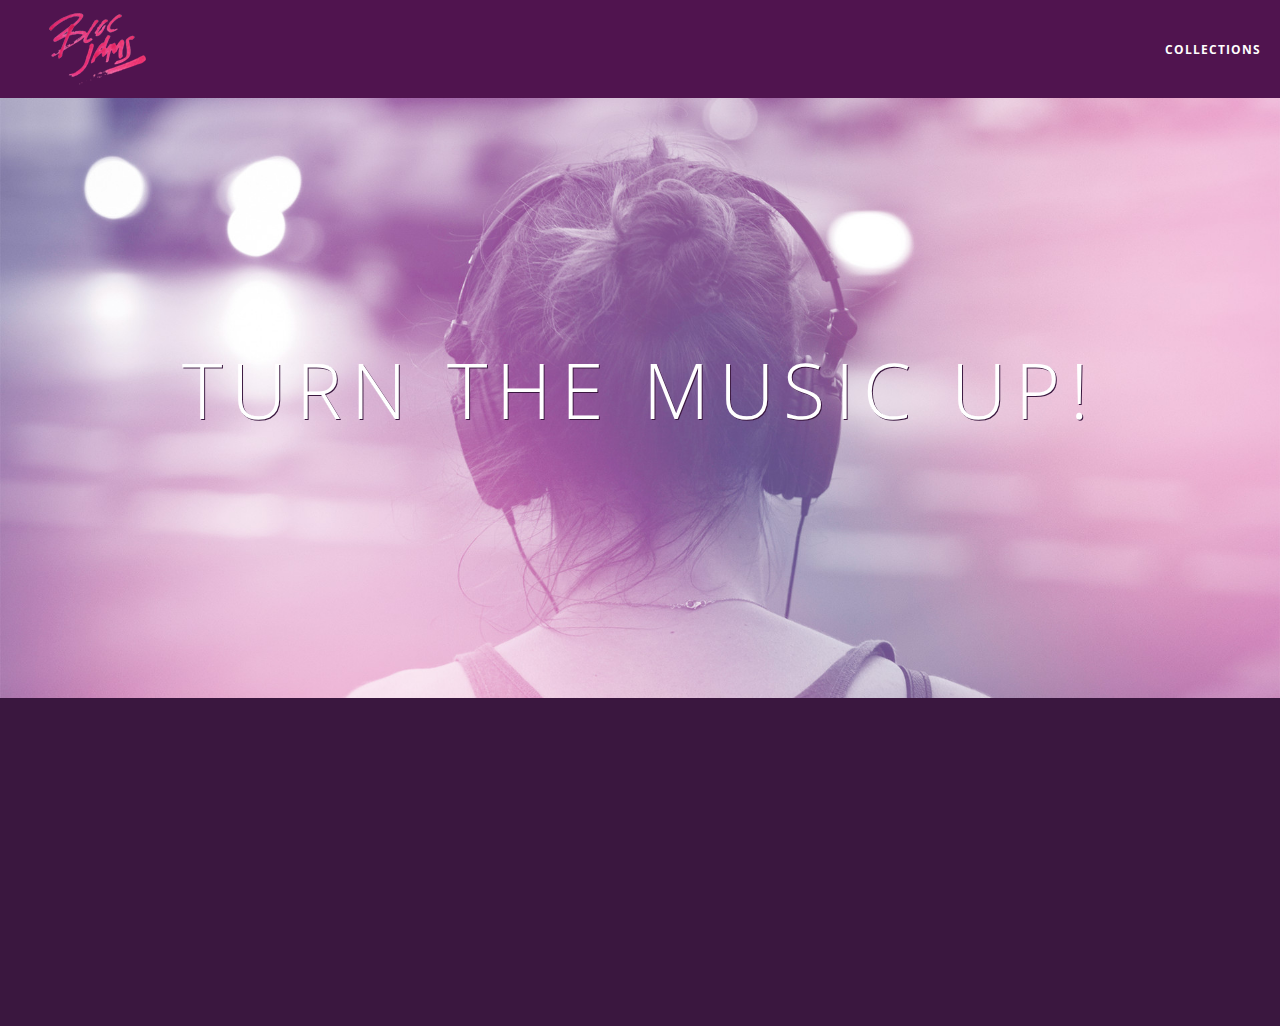
<file: index.html>
<!DOCTYPE html>
<html>
  <head>
    <title>Bloc Jams</title>
    <meta name="viewport" content="width=device-width, initial-scale=1">
    <link rel="stylesheet" type="text/css" href="http://fonts.googleapis.com/css?family=Open+Sans:400,800,600,700,300">
    <link rel="stylesheet" type="text/css" href="http://code.ionicframework.com/ionicons/2.0.1/css/ionicons.min.css">
    <link rel="stylesheet" type="text/css" href="styles/normalize.css">
    <link rel="stylesheet" type="text/css" href="styles/main.css">
    <link rel="stylesheet" type="text/css" href="styles/landing.css">
  </head>
  <body class="landing">
    <nav class="navbar"><!-- navigation bar -->
      <a href="index.html" class="logo">
        <img src="assets/images/bloc_jams_logo.png" alt="bloc jams logo">
      </a>
      <div class="links-container">
        <a href="collection.html" class="navbar-link">collections</a>
      </div>
    </nav>
    <section class="hero-content"><!-- hero content -->
      <h1 class="hero-title">Turn the music up!</h1>
    </section>
    <section class="selling-points container clearfix"><!-- selling points -->
      <div class="point column third">
        <span class="ion-music-note"></span>
        <h5 class="point-title">Choose your music</h5>
        <p class="point-description">The world is full of music; why should you have to listen to music that someone else chose?</p>
      </div>
      <div class="point column third">
        <span class="ion-radio-waves"></span>
        <h5 class="point-title">Unlimited, streaming, ad-free</h5>
        <p class="point-description">No arbitrary limits. No distractions.</p>
      </div>
      <div class="point column third">
        <span class="ion-iphone"></span>
        <h5 class="point-title">Mobile enabled</h5>
        <p class="point-description">Listen to your music on the go. This streaming service is available on all mobile platforms.</p>
      </div>
    </section>
    <script src="scripts/landing.js"></script>
  </body>
</html>
</file>
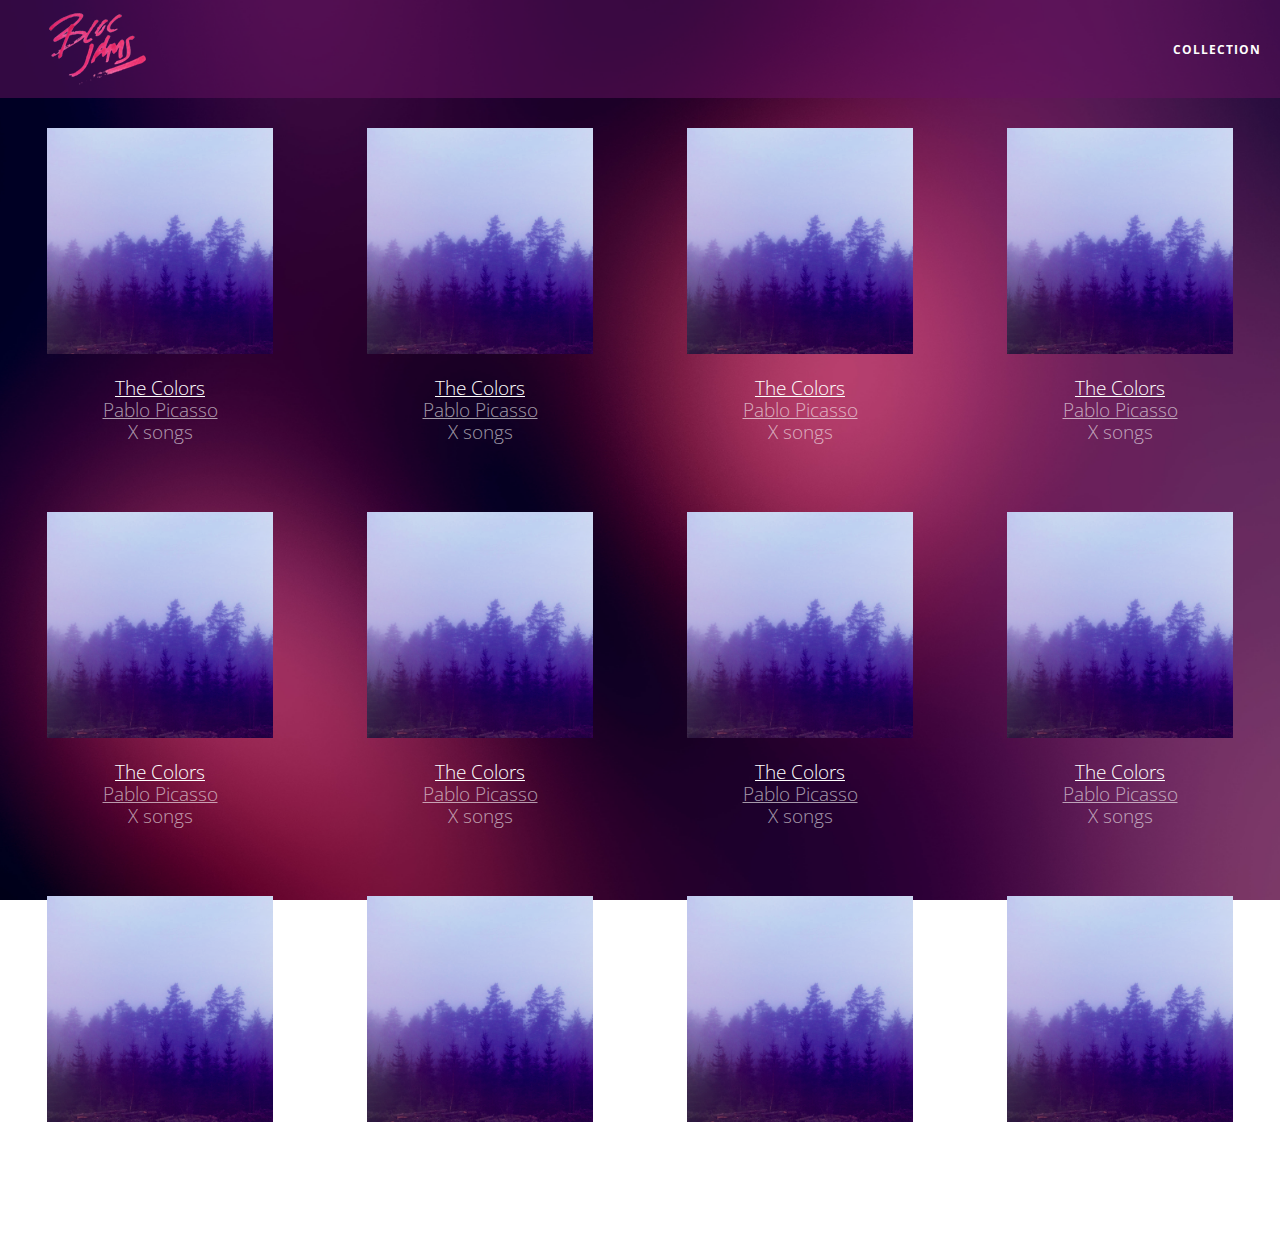
<file: collection.html>
<!DOCTYPE html>
<html>
  <head>
    <title>Bloc Jams</title>
    <meta name="viewport" content="width=device-width, initial-scale=1">
    <link rel="stylesheet" type="text/css" href="http://fonts.googleapis.com/css?family=Open+Sans:400,800,600,700,300">
    <link rel="stylesheet" type="text/css" href="http://code.ionicframework.com/ionicons/2.0.1/css/ionicons.min.css">
    <link rel="stylesheet" type="text/css" href="styles/normalize.css">
    <link rel="stylesheet" type="text/css" href="styles/main.css">
    <link rel="stylesheet" type="text/css" href="styles/collection.css">
  </head>
  <body class="collection">
    <nav class="navbar"> <!-- nav bar -->
      <a href="index.html" class="logo">
        <img src="assets/images/bloc_jams_logo.png" alt="bloc jams logo">
      </a>
      <div class="links-container">
        <a href="collection.html" class="navbar-link">collection</a>
      </div>
    </nav>
    <section class="album-covers container clearfix">
    </section>
    <script src="https://code.jquery.com/jquery-2.1.3.min.js"></script>
    <script src="scripts/collection.js"></script>
  </body>
</html>
</file>
<file: styles/main.css>
*, *::before, *::after {
  -moz-box-sizing: border-box;
  -webkit-box-sizing: border-box;
  box-sizing: border-box;
}

html {
    height: 100%;
    font-size: 100%;
}

body {
  font-family: 'Open Sans';
  color: white;
  min-height: 100%;
}

.navbar {
  position: relative;
  padding: 0.5rem;
  /* #1 */
  background-color: rgba(101, 18, 95, 0.5);
  /* #2 */
  z-index: 1;
}

.navbar .logo {
  position: relative;
  left: 2rem;
  cursor: pointer;
}

.navbar .links-container {
  display: table;
  position: absolute;
  top: 0;
  right: 0;
  height: 100px;
  color: white;
  /* #3 */
  text-decoration: none;
}

.links-container .navbar-link {
  display: table-cell;
  position: relative;
  height: 100%;
  padding-left: 1rem;
  padding-right: 1rem;
  /* #4 */
  vertical-align: middle;
  color: white;
  font-size: 0.625rem;
  letter-spacing: 0.05rem;
  font-weight: 700;
  text-transform: uppercase;
  /* #3 */
  text-decoration: none;
  cursor: pointer;
}

/* #5 */
.links-container .navbar-link:hover {
  color: rgb(233, 50, 117);
}

.container {
  margin: 0 auto;
  max-width: 64 rem;
}

.container.narrow {
  max-width: 56rem;
}

/* Medium and small screens (640px) */
@media (min-width: 640px) {
  html {font-size: 112%;}


  .column {
    float: left;
    padding-left: 1rem;
    padding-right: 1rem;
  }

  .column.full {width: 100%;}
  .column.two-thirds {width: 66.7%;}
  .column.half {width: 50%;}
  .column.third {width: 33.3%;}
  .column.fourth {width: 25%;}
  .column.flow-opposite {float: right;}
}

/* large screens (1024px) */
@media (min-width: 1024px) {
  html {font-size: 120%;}
}

.clearfix::before,
.clearfix::after {
  content: " ";
  display: table;
}

.clearfix::after {
  clear: both;
}
</file>
<file: styles/landing.css>
body.landing {
  background-color: rgb(58,23,63);
}

.hero-content {
  position: relative;
  min-height: 600px;
  background-image: url(../assets/images/bloc_jams_bg.jpg);
  background-repeat: no-repeat;
  background-position: center center;
  background-size: cover;
}

.hero-content .hero-title {
  position: absolute;
  top: 40%;
  -webkit-transform: translateY(-50%);
  -moz-transform: translateY(-50%);
  -ms-transform: translateY(-50%);
  transform: translateY(-50%);
  width: 100%;
  text-align: center;
  font-size: 4rem;
  font-weight: 300;
  text-transform: uppercase;
  letter-spacing: 0.5rem;
  text-shadow: 1px 1px 0px rgb(58,23,63);
}

.selling-points {
  position: relative;
  -webkit-box-sizing: border-box;
  -moz-box-sizing: border-box;
  box-sizing: border-box;
}

.point {
  position: relative;
  padding: 2rem;
  text-align: center;
  opacity: 0;
  -webkit-transform: scaleX(0.9) translateY(3rem);
  -moz-transform: scaleX(0.9) translateY(3rem);
  transform: scaleX(0.9) translateY(3rem);
  -webkit-transtion: all 0.25s ease-in-out;
  -moz-transition: all 0.25s ease-in-out;
  transition: all 0.25s ease-in-out;
  -webkit-transition-delay: 0.2s;
  -moz-transition-delay; 0.2s;
  transition-delay: 0.2s;
}

.point .point-title {
  font-size: 1.25rem;
}

.ion-music-note, .ion-radio-waves, .ion-iphone {
  color: rgb(233,50,117);
  font-size: 5rem;
}
</file>
<file: styles/collection.css>
body.collection {
  background-image: url(../assets/images/blurred_backgrounds/blur_bg_2.jpg);
  background-repeat: no-repeat;
  background-attachment: fixed;
  background-position: center center;
  background-size: cover;
}

.album-covers {
  position: relative;
}

.collection-album-container {
  position: relative;
  margin-top: 30px;
  margin-bottom: 20px;
  text-align: center;
}

.collection-album-container .caption {
  margin-top: 10px;
}

.collection-album-container .caption p {
  font-size: 1rem;
  font-weight: 300;
  color: rgba(255, 255, 255, 0.6);
}

.collection-album-container .caption p a {
  color: rgba(255, 255, 255, 0.6);
}

.collection-album-container .caption p a.album-name {
  color: white;
}

.collection-album-container img {
  width: 80%;
}
</file>
